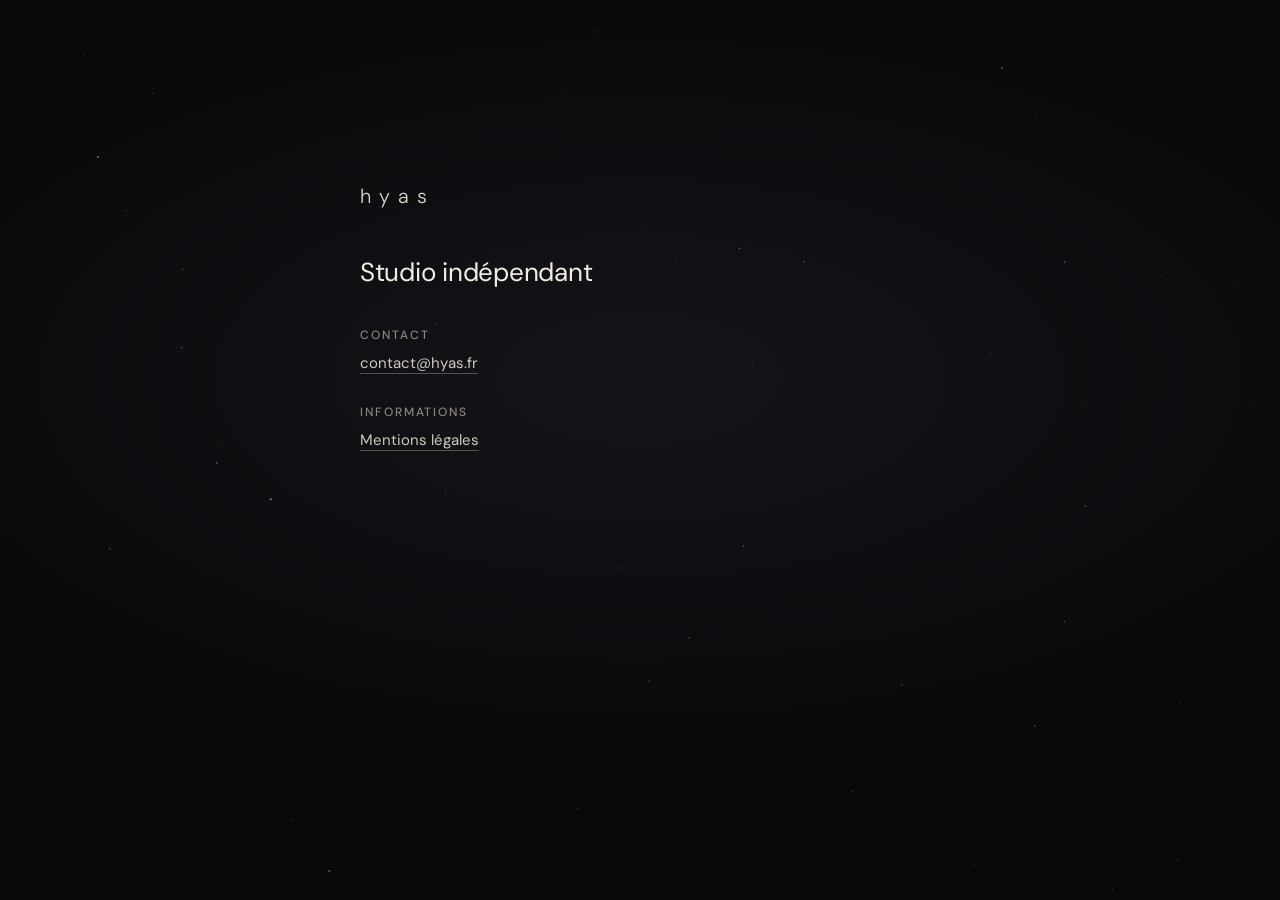
<file: index.html>
<!doctype html>
<html lang="fr"><head><meta charset="utf-8"><meta name="viewport" content="width=device-width, initial-scale=1, viewport-fit=cover"><title>Hyas</title><meta name="description" content="Hyas, studio indépendant."><meta name="color-scheme" content="dark"><meta name="theme-color" content="#09090b"><meta property="og:title" content="Hyas"><meta property="og:url" content="https://hyas.fr/"><link rel="canonical" href="https://hyas.fr/"><link rel="icon" href="logo.svg" type="image/svg+xml"><link rel="preload" href="fonts/dm-sans.woff2" as="font" type="font/woff2" crossorigin><link rel="stylesheet" href="style.css"></head>
<body class="doc home">
<canvas class="sky" aria-hidden="true"></canvas>
<main>
 <span class="back" aria-hidden="true">hyas</span>
 <h1>Studio indépendant</h1>
 <h2>Contact</h2><p><a href="mailto:contact@hyas.fr">contact@hyas.fr</a></p>
 <h2>Informations</h2><p><a href="mentions.html">Mentions légales</a></p>
</main>
<script src="sky.js" defer></script>
</body></html>
</file>
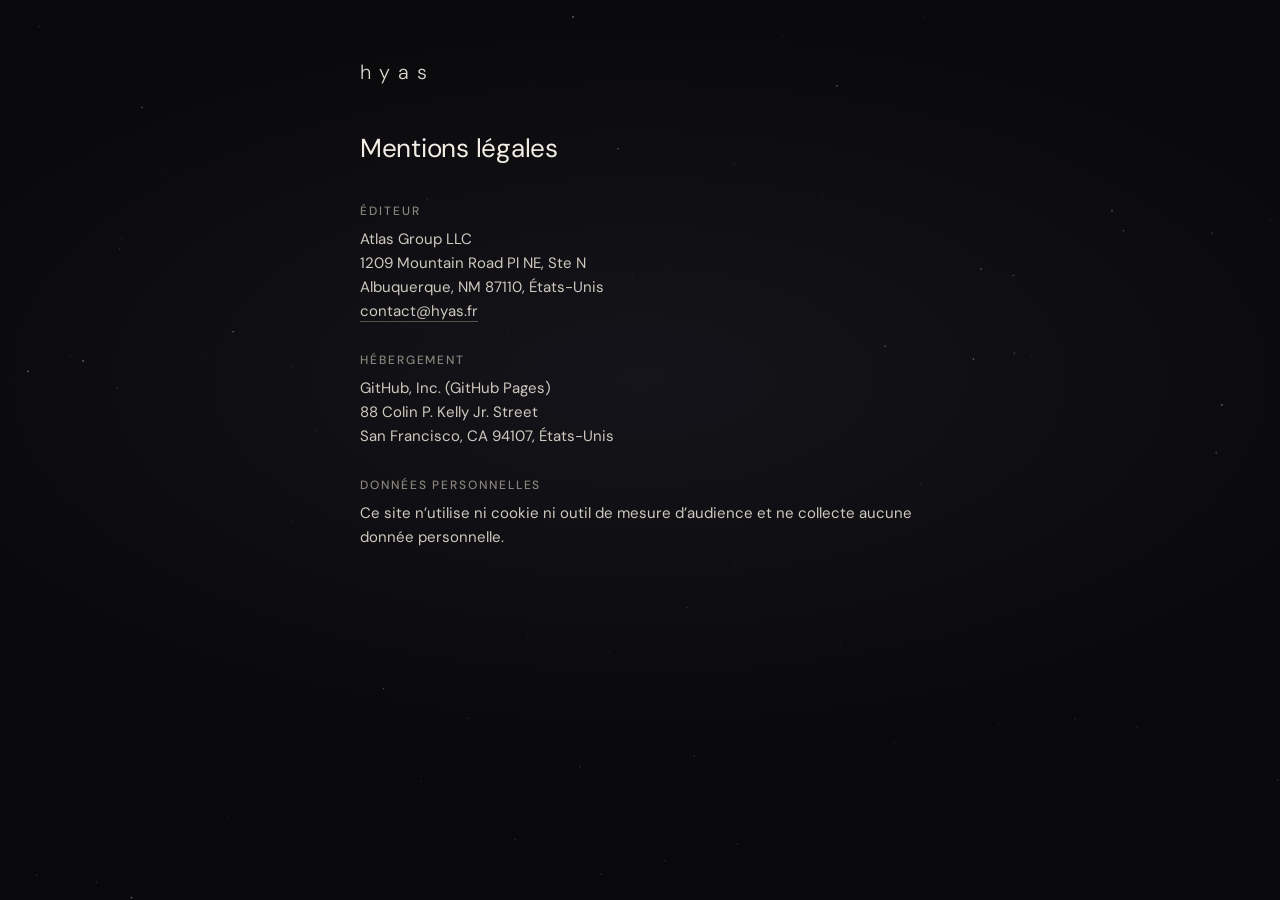
<file: mentions.html>
<!doctype html>
<html lang="fr"><head><meta charset="utf-8"><meta name="viewport" content="width=device-width, initial-scale=1, viewport-fit=cover"><title>Mentions légales · Hyas</title><meta name="color-scheme" content="dark"><meta name="theme-color" content="#09090b"><link rel="icon" href="logo.svg" type="image/svg+xml"><link rel="stylesheet" href="style.css"></head>
<body class="doc">
<canvas class="sky" aria-hidden="true"></canvas>
<main>
 <a class="back" href="./" aria-label="Retour à l’accueil">hyas</a>
 <h1>Mentions légales</h1>
 <h2>Éditeur</h2><p>Atlas Group LLC<br>1209 Mountain Road Pl NE, Ste N<br>Albuquerque, NM 87110, États-Unis<br><a href="mailto:contact@hyas.fr">contact@hyas.fr</a></p>
 <h2>Hébergement</h2><p>GitHub, Inc. (GitHub Pages)<br>88 Colin P. Kelly Jr. Street<br>San Francisco, CA 94107, États-Unis</p>
 <h2>Données personnelles</h2><p>Ce site n’utilise ni cookie ni outil de mesure d’audience et ne collecte aucune donnée personnelle.</p>
</main>
<script src="sky.js" defer></script>
</body></html>
</file>
<file: style.css>
@font-face{font-family:'DM Sans';src:url('fonts/dm-sans.woff2') format('woff2');font-weight:100 1000;font-display:swap}
:root{color-scheme:dark;--bg:#09090b;--ink:#f2ede4;--muted:#8a857c;--faint:#55524c;--gold:#e3b25f}
*{box-sizing:border-box}
html{-webkit-text-size-adjust:100%;background:var(--bg)}
body{margin:0;position:relative;isolation:isolate;min-height:100vh;min-height:100dvh;background:radial-gradient(90% 60% at 50% 42%,#15141a 0,var(--bg) 70%);color:var(--ink);font:15px/1.6 'DM Sans',system-ui,-apple-system,'Segoe UI',sans-serif;-webkit-font-smoothing:antialiased}
a{color:inherit;text-decoration:none}
a:focus-visible{outline:1px solid var(--gold);outline-offset:6px;border-radius:6px}
.sky{position:fixed;inset:0;width:100%;height:100%;z-index:-1;pointer-events:none}
main{width:min(560px,100% - 40px);margin:auto;padding:56px 0 72px;animation:rise 1.2s cubic-bezier(.2,.7,.2,1) both}
.back{display:inline-block;margin-bottom:40px;font-size:20px;font-weight:300;letter-spacing:.42em;color:var(--ink);opacity:.9}
h1{margin:0 0 32px;font-size:26px;font-weight:400;letter-spacing:-.01em}
h2{margin:28px 0 6px;font-size:12px;font-weight:500;letter-spacing:.16em;text-transform:uppercase;color:var(--muted)}
p{margin:0;color:#cfc9bf;font-size:15px}
p a{border-bottom:1px solid var(--faint);transition:border-color .3s,color .3s}
p a:hover{color:var(--ink);border-color:var(--gold)}
.home main{padding-top:min(22vh,180px)}
@keyframes rise{from{opacity:0;transform:translateY(8px)}to{opacity:1;transform:none}}
@media(prefers-reduced-motion:reduce){*,*::before,*::after{animation:none!important;transition:none!important}}
</file>
